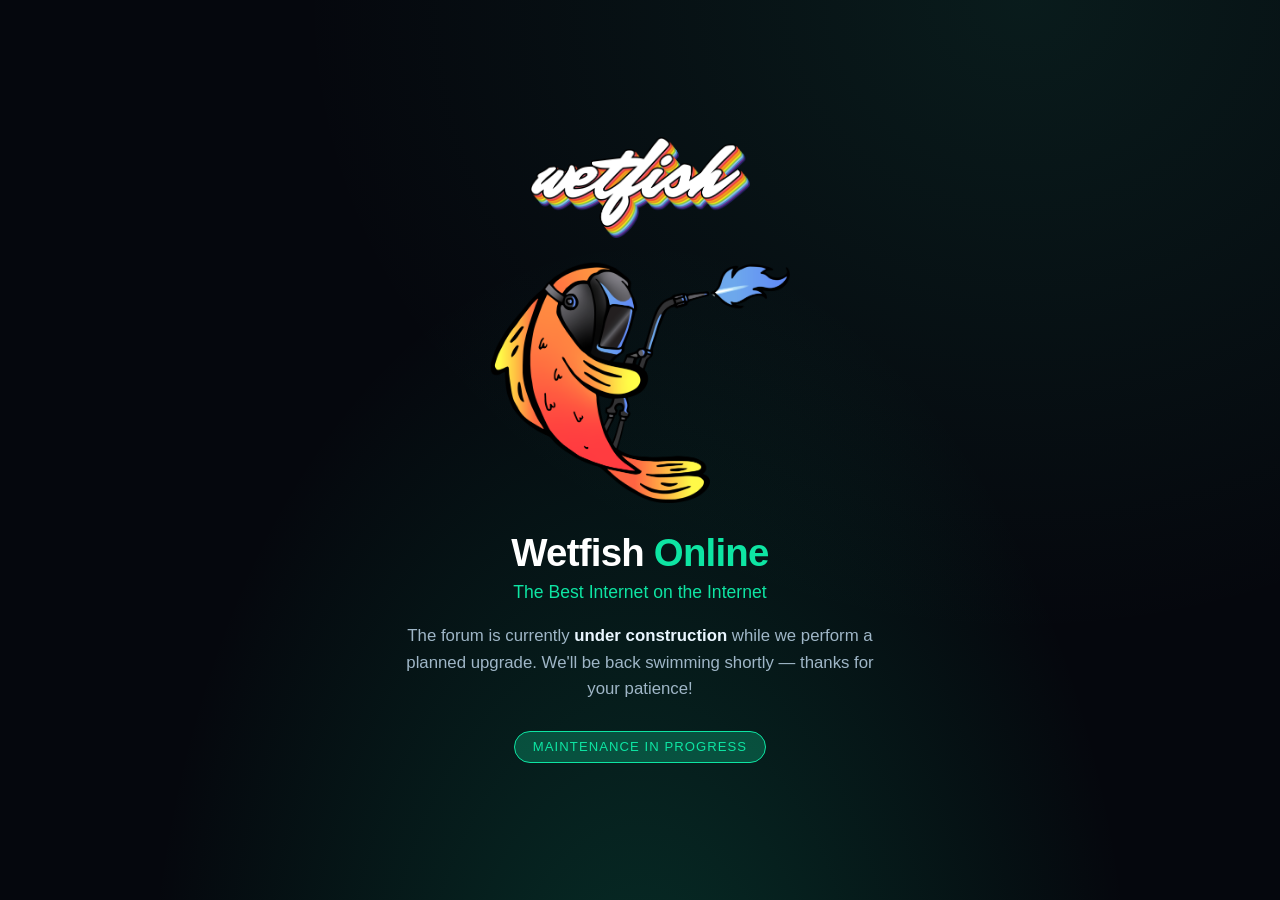
<file: config/maintenance/index.html>
<!DOCTYPE html>
<html lang="en">
<head>
  <meta charset="UTF-8" />
  <meta name="viewport" content="width=device-width, initial-scale=1.0" />
  <link rel="icon" href="./favicon.png" />
  <title>Under Construction — Wetfish Online</title>
  <style>
    :root {
      --bg: #05070d;
      --accent: #0ee5a3;
      --accent-dim: #0ee5a340;
      --text: #eaf6ff;
      --muted: #9fb6c7;
    }
    * { box-sizing: border-box; margin: 0; padding: 0; }
    html, body { height: 100%; }
    body {
      min-height: 100vh;
      display: flex;
      align-items: center;
      justify-content: center;
      font-family: "Satoshi", "Satoshi Variable", -apple-system, BlinkMacSystemFont, "Segoe UI", Roboto, Helvetica, Arial, sans-serif;
      color: var(--text);
      background:
        radial-gradient(ellipse at 50% 120%, rgba(14, 229, 163, 0.18) 0%, transparent 55%),
        radial-gradient(ellipse at 80% 0%, rgba(46, 207, 158, 0.10) 0%, transparent 50%),
        var(--bg);
      padding: 2rem;
      overflow-x: hidden;
    }
    .card {
      max-width: 560px;
      width: 100%;
      text-align: center;
      padding: 2rem;
      position: relative;
    }
    .logo {
      display: block;
      max-width: 220px;
      width: 100%;
      height: auto;
      margin: 0 auto 1.5rem;
    }
    .fish {
      display: block;
      max-width: 300px;
      width: 100%;
      height: auto;
      margin: 0 auto 1.75rem;
      animation: float 5s ease-in-out infinite;
    }
    @keyframes float {
      0%, 100% { transform: translateY(0); }
      50% { transform: translateY(-8px); }
    }
    h1 {
      font-size: 2.4rem;
      font-weight: 700;
      letter-spacing: -0.02em;
      margin-bottom: 0.4rem;
      color: #fff;
    }
    h1 span { color: var(--accent); }
    .tagline {
      font-size: 1.1rem;
      font-weight: 500;
      color: var(--accent);
      margin-bottom: 1.25rem;
    }
    p {
      font-size: 1.05rem;
      line-height: 1.6;
      color: var(--muted);
      margin-bottom: 1.75rem;
    }
    p strong { color: var(--text); }
    .badge {
      display: inline-block;
      background: var(--accent-dim);
      border: 1px solid var(--accent);
      color: var(--accent);
      border-radius: 999px;
      padding: 0.45rem 1.1rem;
      font-size: 0.82rem;
      letter-spacing: 0.08em;
      text-transform: uppercase;
    }
    .badge:hover {
      animation: trippy 2s linear infinite;
    }
    @keyframes trippy {
      0% { filter: hue-rotate(0deg); }
      50% { filter: hue-rotate(180deg); }
      100% { filter: hue-rotate(360deg); }
    }
  </style>
</head>
<body>
  <div class="card">
    <img class="logo" src="wetfish-logo.png" alt="Wetfish logo" />
    <img class="fish" src="under-construction-fish.svg" alt="Under construction fish" />
    <h1>Wetfish <span>Online</span></h1>
    <div class="tagline">The Best Internet on the Internet</div>
    <p>
      The forum is currently <strong>under construction</strong> while we perform a
      planned upgrade. We'll be back swimming shortly &mdash; thanks for your patience!
    </p>
    <span class="badge">Maintenance in progress</span>
  </div>
</body>
</html>
</file>
